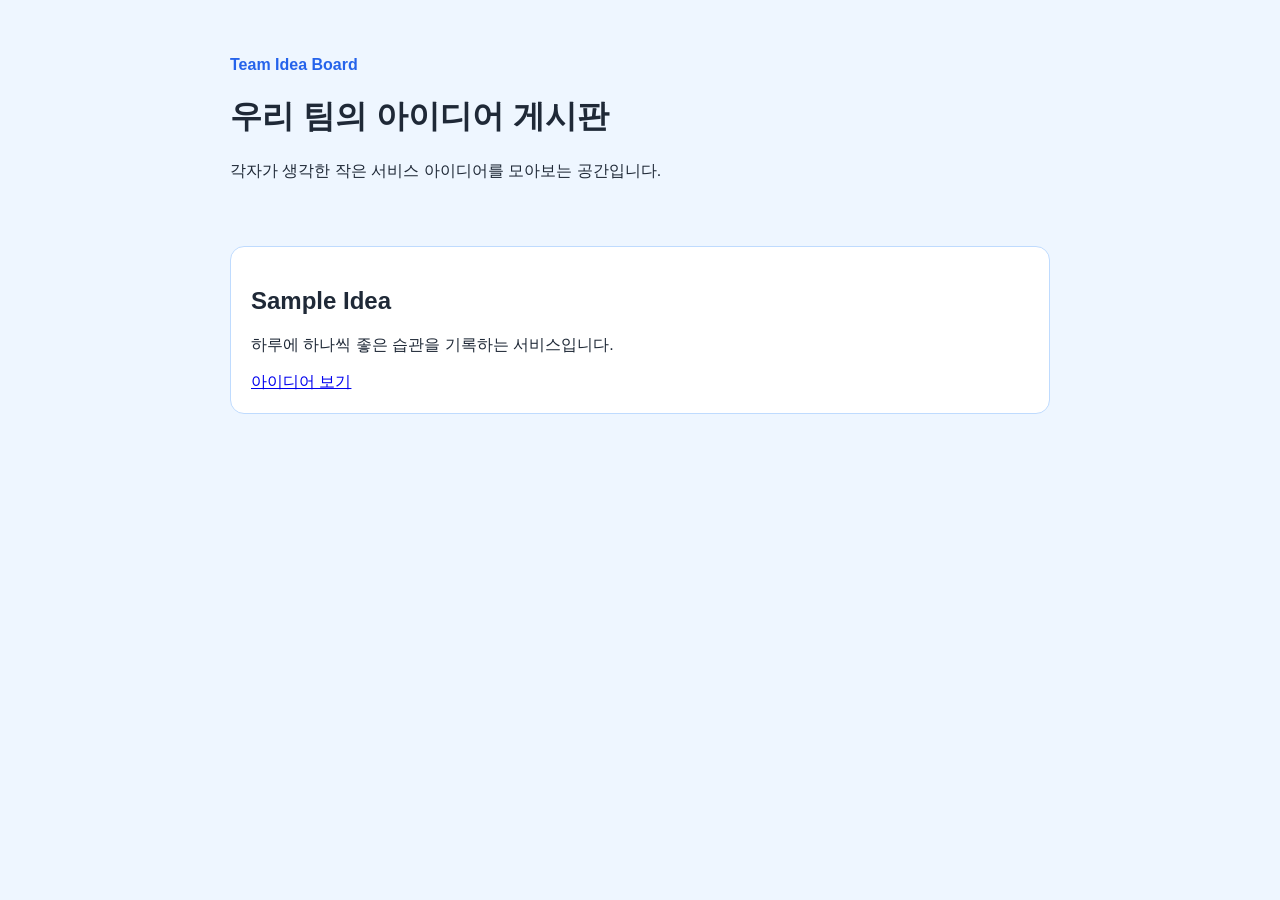
<file: index.html>
<!doctype html>
<html lang="ko">
  <head>
    <meta charset="UTF-8" />
    <meta name="viewport" content="width=device-width, initial-scale=1.0" />
    <title>Team Idea Board</title>
    <link rel="stylesheet" href="styles.css" />
  </head>
  <body>
    <header>
      <p class="eyebrow">Team Idea Board</p>
      <h1>우리 팀의 아이디어 게시판</h1>
      <p>각자가 생각한 작은 서비스 아이디어를 모아보는 공간입니다.</p>
    </header>

    <main>
      <section class="idea-card">
        <h2>Sample Idea</h2>
        <p>하루에 하나씩 좋은 습관을 기록하는 서비스입니다.</p>
        <a href="ideas/sample.html">아이디어 보기</a>
      </section>
    </main>
  </body>
</html>
</file>
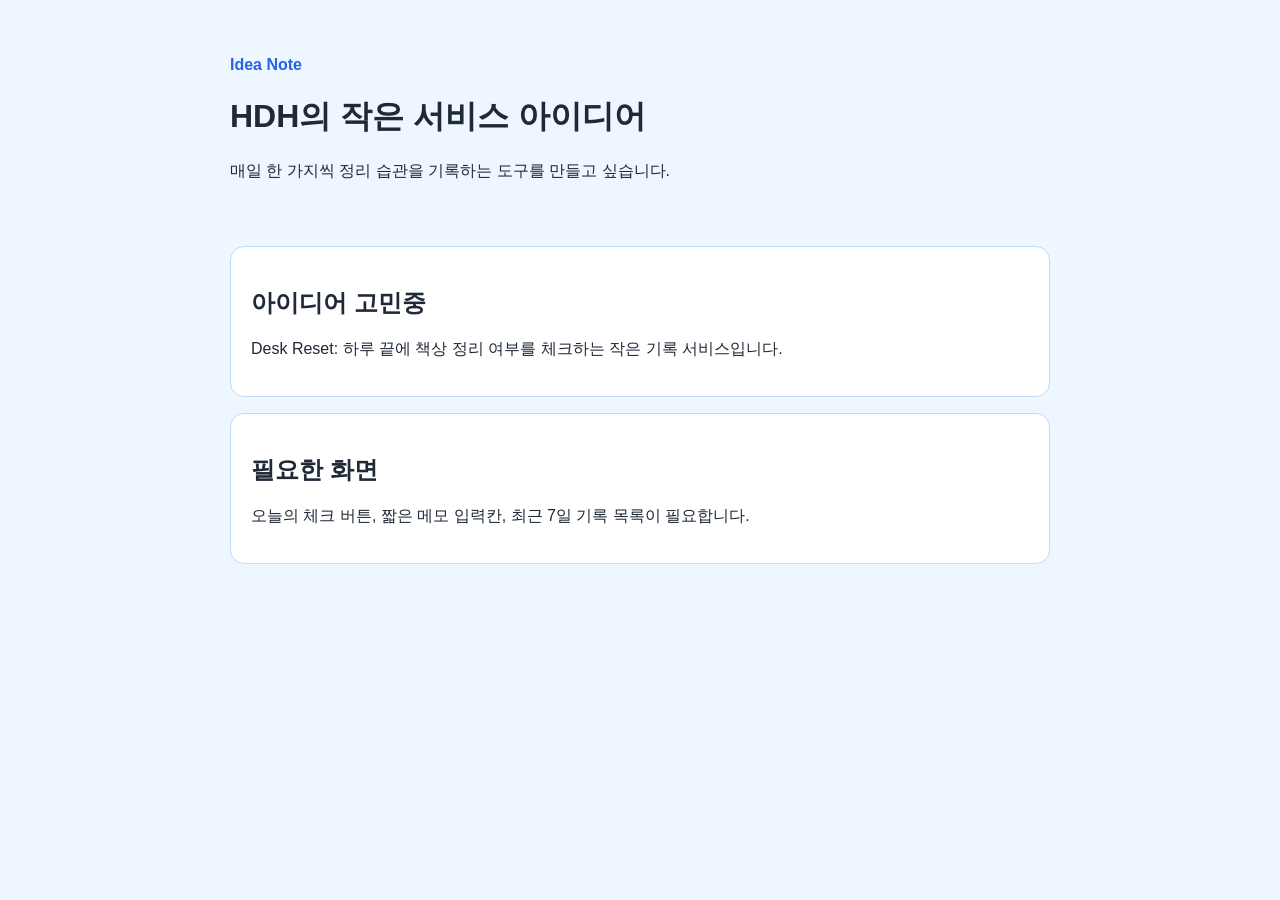
<file: hdh-prog.html>
<!doctype html>
<html lang="ko">
  <head>
    <meta charset="UTF-8" />
    <meta name="viewport" content="width=device-width, initial-scale=1.0" />
    <title>HDH의 아이디어</title>
    <link rel="stylesheet" href="../styles.css" />
  </head>
  <body>
    <header>
      <p class="eyebrow">Idea Note</p>
      <h1>HDH의 작은 서비스 아이디어</h1>
      <p>매일 한 가지씩 정리 습관을 기록하는 도구를 만들고 싶습니다.</p>
    </header>

    <main>
      <section class="idea-card">
        <h2>아이디어 고민중</h2>
        <p>Desk Reset: 하루 끝에 책상 정리 여부를 체크하는 작은 기록 서비스입니다.</p>
      </section>

      <section class="idea-card">
        <h2>필요한 화면</h2>
        <p>오늘의 체크 버튼, 짧은 메모 입력칸, 최근 7일 기록 목록이 필요합니다.</p>
      </section>
    </main>
  </body>
</html>
</file>
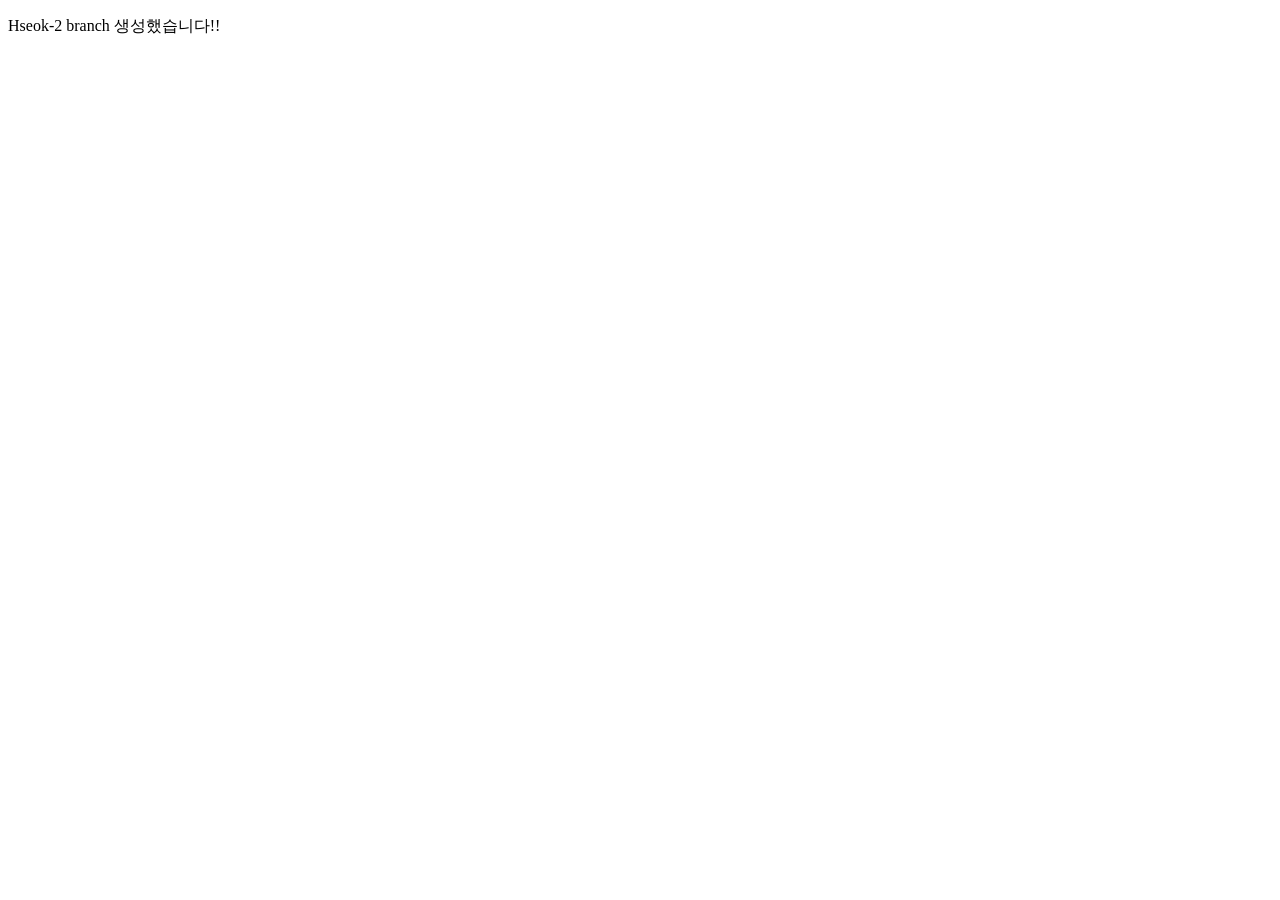
<file: git-colab-4team/hseok.html>
<!doctype html>
<html lang="en">
  <head>
    <meta charset="UTF-8" />
    <meta name="viewport" content="width=device-width, initial-scale=1.0" />
    <title>Document</title>
  </head>
  <body>
    <p>Hseok-2 branch 생성했습니다!!</p>
  </body>
</html>
</file>
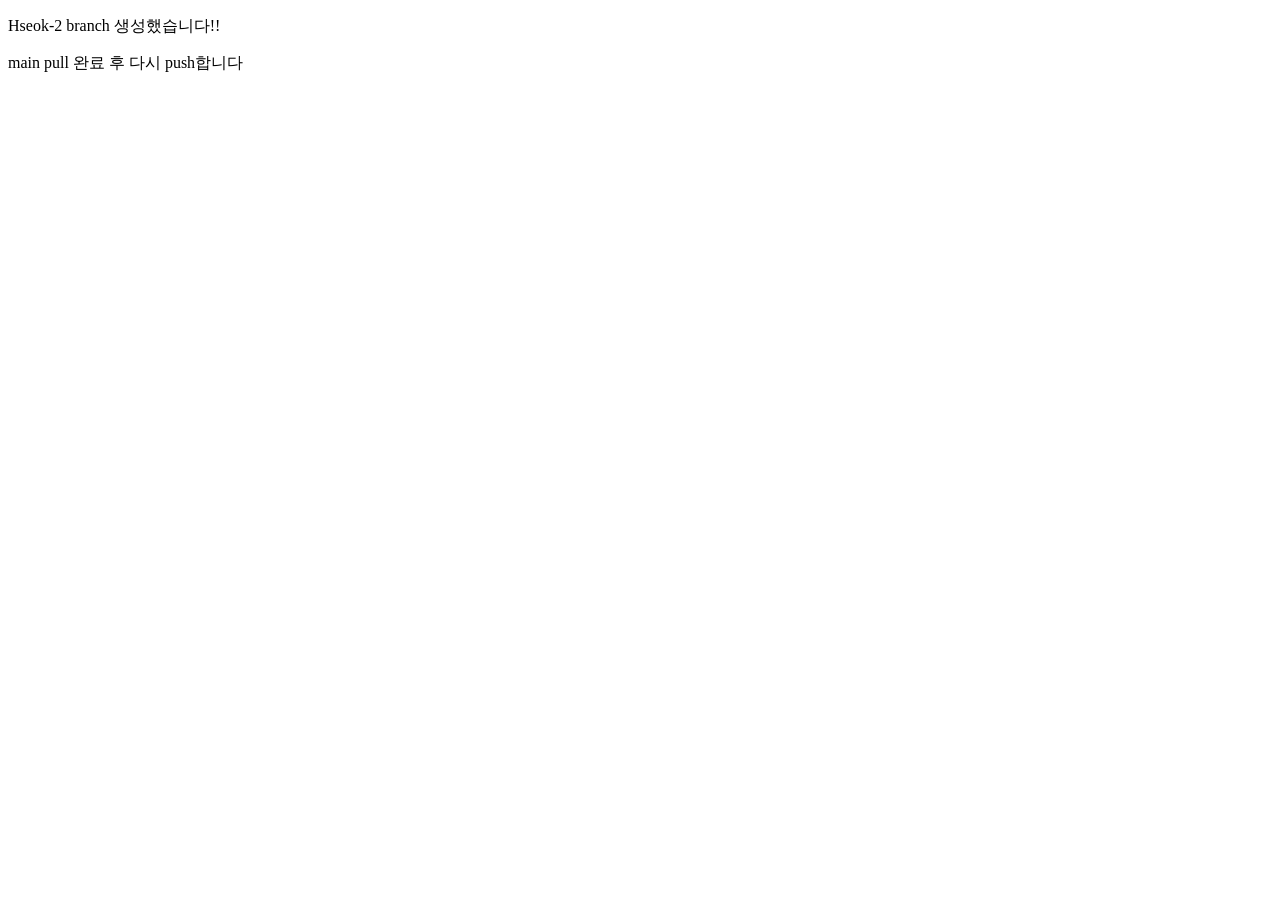
<file: ideas/hseok.html>
<!doctype html>
<html lang="en">
  <head>
    <meta charset="UTF-8" />
    <meta name="viewport" content="width=device-width, initial-scale=1.0" />
    <title>Document</title>
  </head>
  <body>
    <p>Hseok-2 branch 생성했습니다!!</p>
    <p>main pull 완료 후 다시 push합니다</p>
  </body>
</html>
</file>
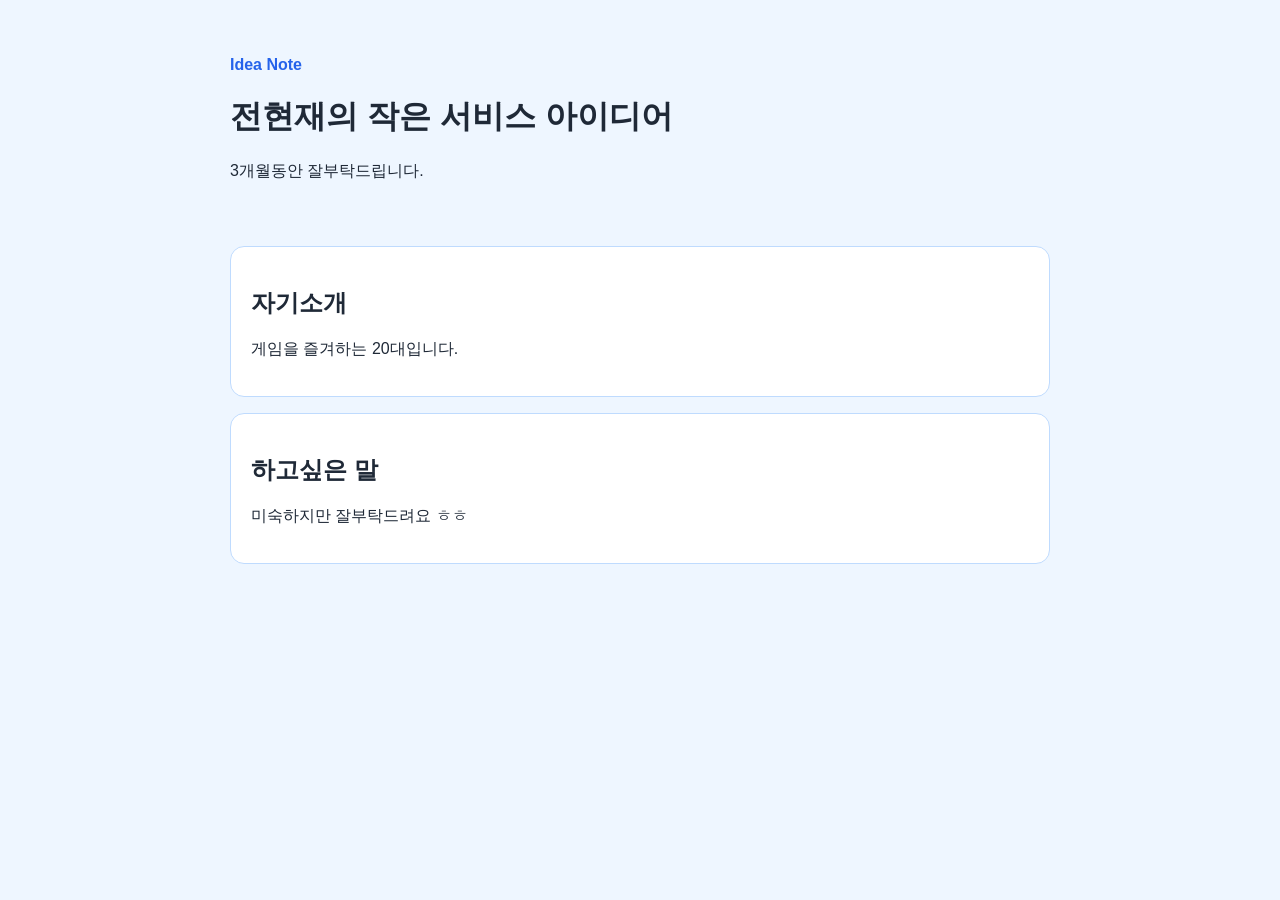
<file: ideas/Hyiyek.html>
<!doctype html>
<html lang="ko">
  <head>
    <meta charset="UTF-8" />
    <meta name="viewport" content="width=device-width, initial-scale=1.0" />
    <title>전현재의 아이디어</title>
    <link rel="stylesheet" href="../styles.css" />
  </head>
  <body>
    <header>
      <p class="eyebrow">Idea Note</p>
      <h1>전현재의 작은 서비스 아이디어</h1>
      <p>3개월동안 잘부탁드립니다.</p>
    </header>

    <main>
      <section class="idea-card">
        <h2>자기소개</h2>
        <p>게임을 즐겨하는 20대입니다.</p>
      </section>

      <section class="idea-card">
        <h2>하고싶은 말</h2>
        <p>미숙하지만 잘부탁드려요 ㅎㅎ</p>
      </section>
    </main>
  </body>
</html>
</file>
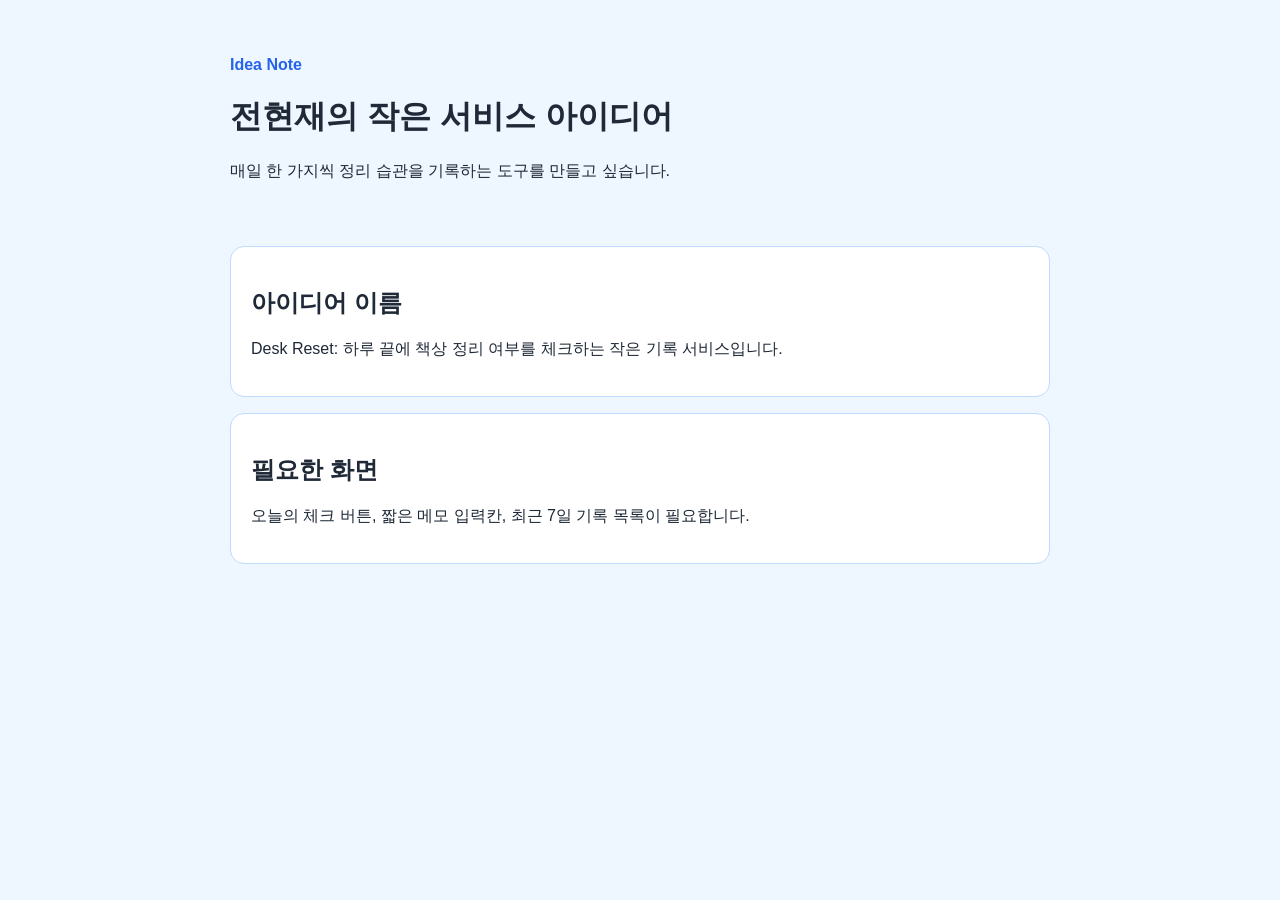
<file: ideas/Hyiyek2.html>
<!doctype html>
<html lang="ko">
  <head>
    <meta charset="UTF-8" />
    <meta name="viewport" content="width=device-width, initial-scale=1.0" />
    <title>전현재의 아이디어</title>
    <link rel="stylesheet" href="../styles.css" />
  </head>
  <body>
    <header>
      <p class="eyebrow">Idea Note</p>
      <h1>전현재의 작은 서비스 아이디어</h1>
      <p>매일 한 가지씩 정리 습관을 기록하는 도구를 만들고 싶습니다.</p>
    </header>

    <main>
      <section class="idea-card">
        <h2>아이디어 이름</h2>
        <p>Desk Reset: 하루 끝에 책상 정리 여부를 체크하는 작은 기록 서비스입니다.</p>
      </section>

      <section class="idea-card">
        <h2>필요한 화면</h2>
        <p>오늘의 체크 버튼, 짧은 메모 입력칸, 최근 7일 기록 목록이 필요합니다.</p>
      </section>
    </main>
  </body>
</html>
</file>
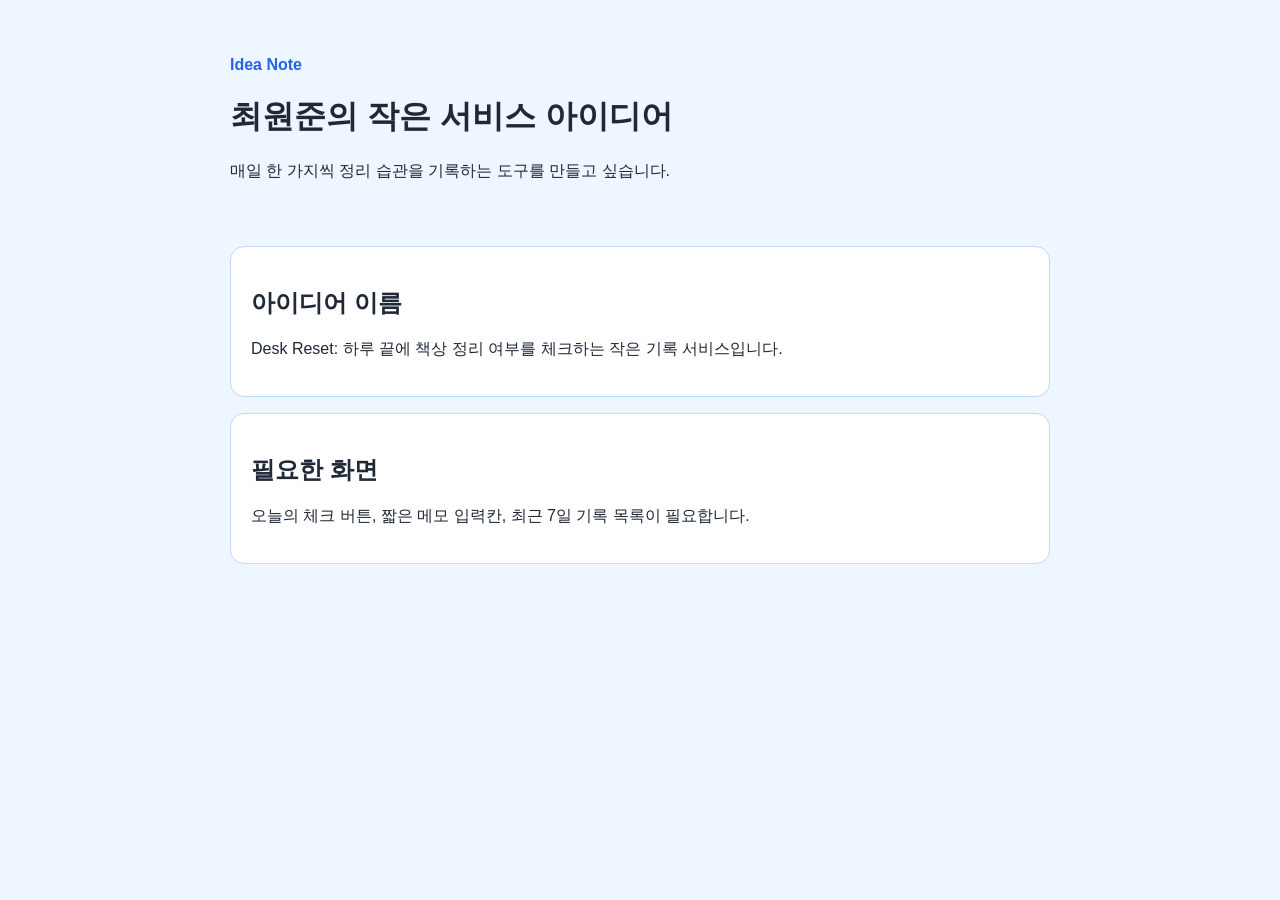
<file: ideas/piepenie.html>
<!doctype html>
<html lang="ko">
  <head>
    <meta charset="UTF-8" />
    <meta name="viewport" content="width=device-width, initial-scale=1.0" />
    <title>김하나의 아이디어</title>
    <link rel="stylesheet" href="../styles.css" />
  </head>
  <body>
    <header>
      <p class="eyebrow">Idea Note</p>
      <h1>최원준의 작은 서비스 아이디어</h1>
      <p>매일 한 가지씩 정리 습관을 기록하는 도구를 만들고 싶습니다.</p>
    </header>

    <main>
      <section class="idea-card">
        <h2>아이디어 이름</h2>
        <p>Desk Reset: 하루 끝에 책상 정리 여부를 체크하는 작은 기록 서비스입니다.</p>
      </section>

      <section class="idea-card">
        <h2>필요한 화면</h2>
        <p>오늘의 체크 버튼, 짧은 메모 입력칸, 최근 7일 기록 목록이 필요합니다.</p>
      </section>
    </main>
  </body>
</html>
</file>
<file: styles.css>
body {
  margin: 0;
  font-family: Arial, sans-serif;
  color: #1f2937;
  background-color: #eef6ff;
}

header,
main {
  max-width: 820px;
  margin: 0 auto;
  padding: 24px;
}

header {
  padding-top: 40px;
}

.eyebrow {
  color: #2563eb;
  font-weight: 800;
}

.idea-card {
  padding: 20px;
  margin-bottom: 16px;
  border-radius: 14px;
  background-color: white;
  border: 1px solid #bfdbfe;
}
</file>
